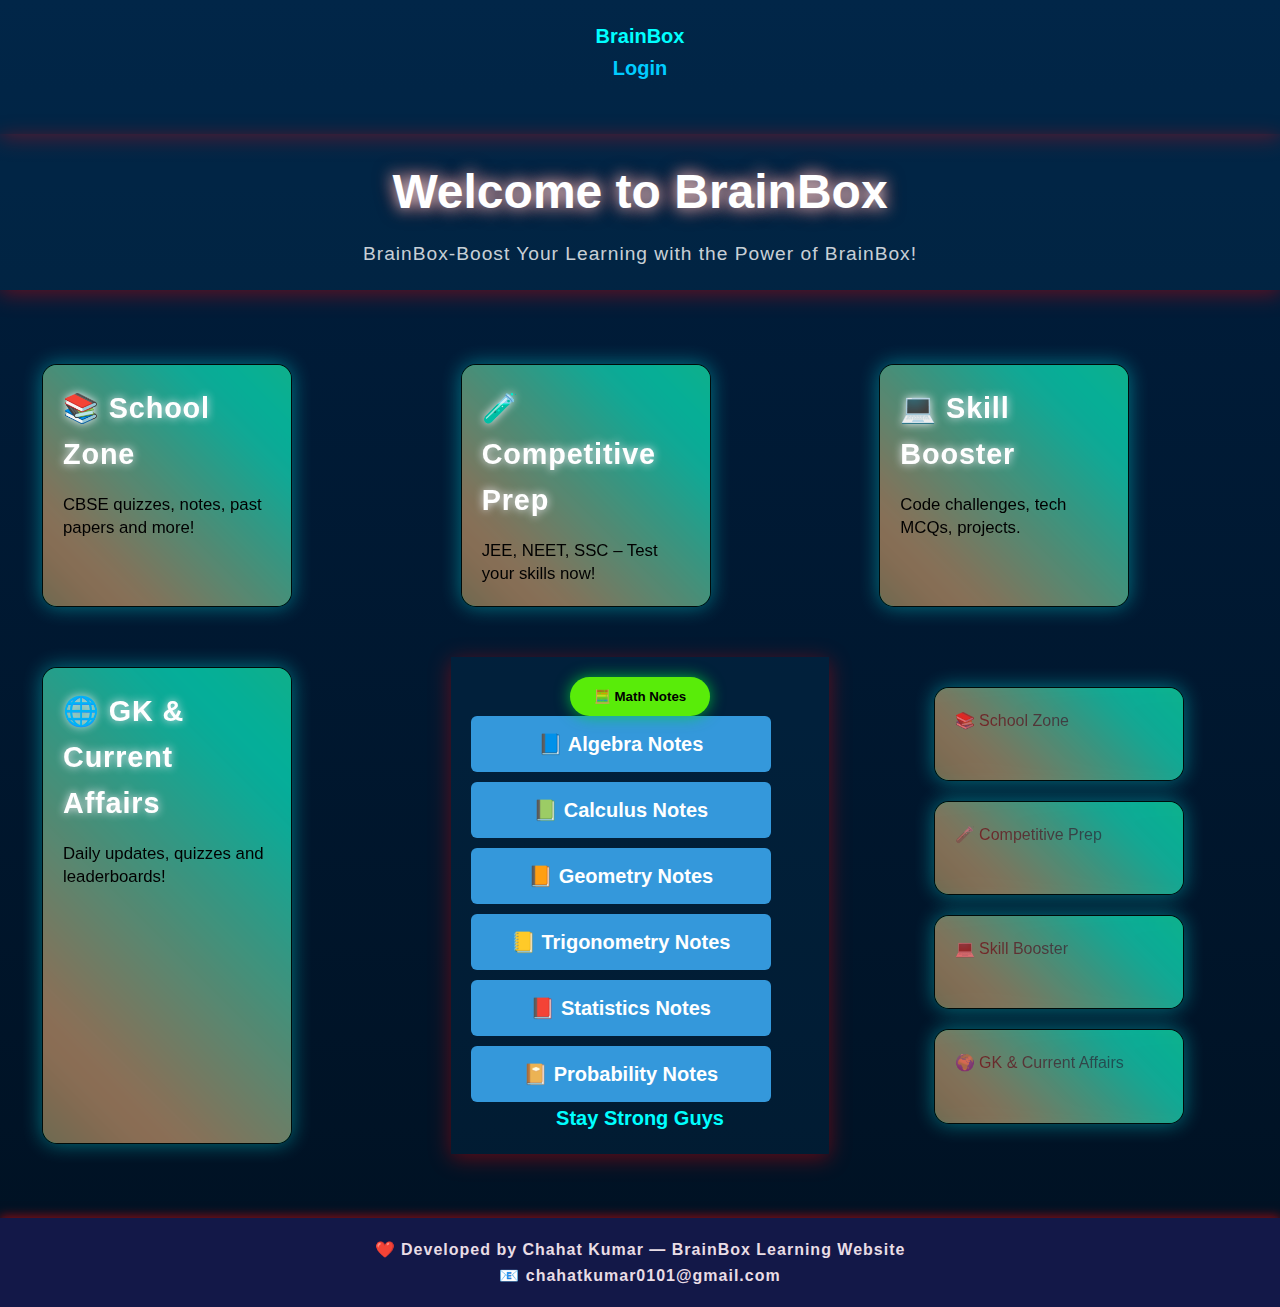
<file: index.html>
<!DOCTYPE html>
<html lang="en">

<head>
  <link rel="stylesheet" href="style.css" />
  <meta charset="UTF-8" />
  <meta name="viewport" content="width=device-width, initial-scale=1.0" />
  <title>BrainBox-Boost Your Learning with the Power of BrainBox!</title>
  <link rel="stylesheet" href="style.css" />
</head>
<body>
   <meta charset="UTF-10" />
  <title>BrainBox - Home</title>
  <!-- 🔝 Header Navbar -->
  <header class="main-header">
    <div class="logo">BrainBox</div>
    <nav>
      <a href="login.html" class="login-button">Login</a>
    </nav>
  </header>

  <header class="hero">
    <h1>Welcome to <span>BrainBox</span></h1>
    <p>BrainBox-Boost Your Learning with the Power of BrainBox!</p>

  </header>
  <main class="main-grid">
    <section class="card">
      <h2>📚 School Zone</h2>
      <p>CBSE quizzes, notes, past papers and more!</p>
    </section>
    <section class="card">
      <h2>🧪 Competitive Prep</h2>
      <p>JEE, NEET, SSC – Test your skills now!</p>
    </section>
    <section class="card">
      <h2>💻 Skill Booster</h2>
      <p>Code challenges, tech MCQs, projects.</p>
    </section>
    <section class="card">
      <h2>🌐 GK & Current Affairs</h2>
      <p>Daily updates, quizzes and leaderboards!</p>
    </section>
    
  <meta charset="UTF-8" />
  <meta name="viewport" content="width=device-width, initial-scale=1.0" />
  <title>Sab Ke Liye Learning</title>
  <style>
    body {
      margin: 0;
      font-family: 'Segoe UI', sans-serif;
      background: linear-gradient(to bottom, #001f3f, #001122);
      color: white;
    }
    header {
      text-align: center;
      padding: 20px;
      font-size: 20px;
      font-weight: bold;
      color: #00ffff;
    }
    nav {
      text-align: center;
      margin-bottom: 30px;
    }
    nav a {
      margin: 0 15px;
      color: #00ccff;
      text-decoration: none;
    }
    .card-container {
      display: flex;
      justify-content: space-around;
      flex-wrap: wrap;
      padding: 20px;
    }
    .card {
      background: #00ffc3;
      color: #003333;
      padding: 20px;
      border-radius: 15px;
      width: 250px;
      margin: 10px;
      box-shadow: 0 0 20px #00ffff66;
      cursor: pointer;
      transition: transform 0.3s;
    }
    .card:hover {
      transform: scale(1.05);
    }
    .notes-section {
      display: none;
      padding: 10px 30px;
      animation: fadeIn 0.5s ease-in-out;
    }
    .notes-section ul {
      list-style: none;
      padding-left: 0;
    }
    .notes-section li a {
      color: #00ffcc;
      text-decoration: none;
    }
    .notes-section li a:hover {
      text-decoration: underline;
    }
    @keyframes fadeIn {
      from {opacity: 0;}
      to {opacity: 1;}
    }
  </style>
</head>

  <header><!-- New Subject Button -->
<button class="note-btn" data-subject="math">🧮 Math Notes</button>

<ul style="list-style:none; padding:0; max-width: 300px;">
  <li style="margin-bottom:10px;">
    <a href="pdfs/algebra.pdf" target="_blank" class="button">📘 Algebra Notes</a>
  </li>
  <li style="margin-bottom:10px;">
    <a href="pdfs/calculus.pdf" target="_blank" class="button">📗 Calculus Notes</a>
  </li>
  <li style="margin-bottom:10px;">
    <a href="pdfs/geometry.pdf" target="_blank" class="button">📙 Geometry Notes</a>
  </li>
  <li style="margin-bottom:10px;">
    <a href="pdfs/trigonometry.pdf" target="_blank" class="button">📒 Trigonometry Notes</a>
  </li>
  <li style="margin-bottom:10px;">
    <a href="pdfs/statistics.pdf" target="_blank" class="button">📕 Statistics Notes</a>
  </li>
  <li>
    <a href="pdfs/probability.pdf" target="_blank" class="button">📔 Probability Notes</a>
  </li>
</ul>

<style>
  a.button {
    display: block;
    width: 100%;
    padding: 12px 15px;
    background-color: #3498db;
    color: white;
    text-decoration: none;
    border-radius: 6px;
    font-weight: bold;
    transition: background-color 0.3s ease;
  }
  a.button:hover {
    background-color: #2980b9;
  }
</style>

  <div>Stay Strong Guys</div>
</header>

<div class="notes-section" id="school-zone">
  <h3>📚 School Zone</h3>
  <ul>
    <li><a href="pdfs/science_class9.pdf" target="_blank">🧪 Science (Class 9)</a></li>
    <li><a href="pdfs/math_class10.pdf" target="_blank">📐 Math (Class 10)</a></li>
  </ul>

  <!-- 🌐 International Section -->
  <div class="international-section">
    <h4>🌐 International Insights</h4>
    <ul>
      <li><a href="pdfs/united_nations_facts.pdf" target="_blank">🇺🇳 United Nations Facts</a></li>
      <li><a href="pdfs/world_affairs.pdf" target="_blank">🌎 Current World Affairs</a></li>
      <li><a href="pdfs/international_organizations.pdf" target="_blank">🌐 Global Organizations</a></li>
    </ul>
  </div>
</div>

  <div class="card-container">
    <div class="card" onclick="toggleNotes('school')">📚 School Zone</div>
    <div class="card" onclick="toggleNotes('competitive')">🧪 Competitive Prep</div>
    <div class="card" onclick="toggleNotes('skill')">💻 Skill Booster</div>
    <div class="card" onclick="toggleNotes('gk')">🌍 GK & Current Affairs</div>
  </div>

  <div id="school" class="notes-section">
    <h3>📘 School Zone Notes</h3>
    <ul>
      <li><a href="pdfs/class9.pdf" target="_blank">Class 9 CBSE Notes</a></li>
      <li><a href="pdfs/class10.pdf" target="_blank">Class 10 CBSE Notes</a></li>
      <li><a href="pdfs/sample_papers.pdf" target="_blank">Sample Papers PDF</a></li>
      <li><a href="pdfs/syllabus.pdf" target="_blank">CBSE Syllabus PDF</a></li>
    </ul>
  </div>

  <div id="competitive" class="notes-section">
    <h3>🧪 Competitive Prep Notes</h3>
    <ul>
      <li><a href="pdfs/jee_physics.pdf" target="_blank">JEE Physics Notes</a></li>
      <li><a href="pdfs/neet_bio.pdf" target="_blank">NEET Biology Notes</a></li>
      <li><a href="pdfs/ssc_gk.pdf" target="_blank">SSC GK Notes</a></li>
      <li><a href="pdfs/mock_tests.pdf" target="_blank">Mock Test PDFs</a></li>
    </ul>
  </div>

  <div id="skill" class="notes-section">
    <h3>💻 Skill Booster Notes</h3>
    <ul>
      <li><a href="pdfs/python_notes.pdf" target="_blank">Python Notes PDF</a></li>
      <li><a href="pdfs/java_notes.pdf" target="_blank">Java Notes PDF</a></li>
      <li><a href="pdfs/cpp_notes.pdf" target="_blank">C++ Notes PDF</a></li>
      <li><a href="pdfs/dsa_sheet.pdf" target="_blank">DSA Sheet PDF</a></li>
    </ul>
  </div>

  <div id="gk" class="notes-section">
    <h3>🌍 GK & Current Affairs</h3>
    <ul>
      <li><a href="pdfs/daily_current.pdf" target="_blank">Daily Current Affairs</a></li>
      <li><a href="pdfs/weekly_quiz.pdf" target="_blank">Weekly Quiz PDF</a></li>
      <li><a href="pdfs/static_gk.pdf" target="_blank">Static GK Notes</a></li>
      <li><a href="pdfs/yearly_summary.pdf" target="_blank">Yearly Summary</a></li>
    </ul>
  </div>

  <script>
    function toggleNotes(id) {
      const sections = document.querySelectorAll('.notes-section');
      sections.forEach(sec => sec.style.display = 'none');
      document.getElementById(id).style.display = 'block';
    }
  </script>
</body>

  </main>
<footer>
  <p>❤️ Developed by <strong>Chahat Kumar</strong> — BrainBox Learning Website <br>
  📧 chahatkumar0101@gmail.com</p>
</footer>

  <script src="script.js"></script>
</body>
</html>
</file>
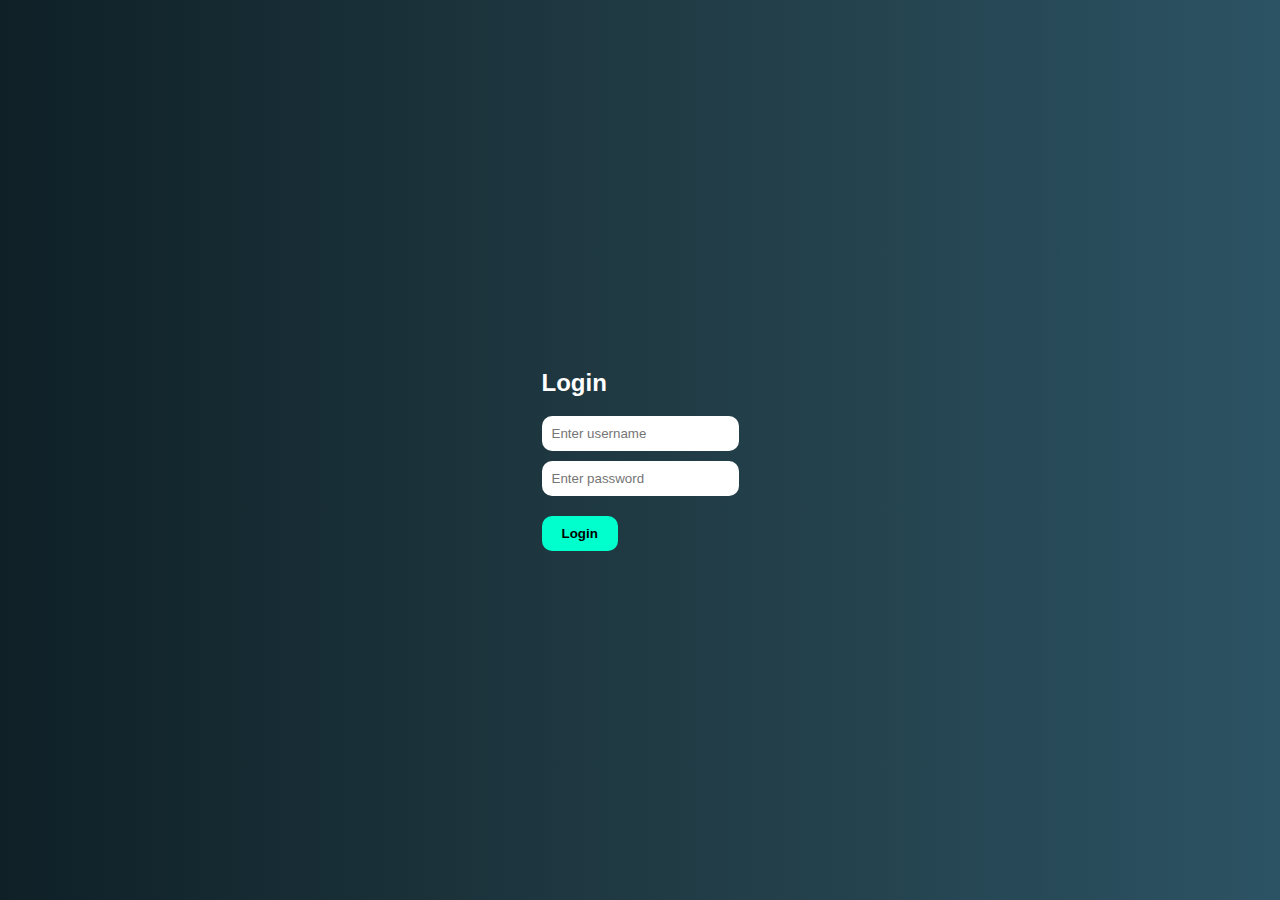
<file: login.html>
<!DOCTYPE html>
<html lang="en">
<head>
    <meta charset="UTF-8">
    <meta name="viewport" content="width=device-width, initial-scale=1.0">
    <title>Student Grievance System - Login</title>
    <style>
        body {
  margin: 0;
  font-family: 'Segoe UI', sans-serif;
  background: linear-gradient(to right, #0f2027, #203a43, #2c5364);
  color: white;
  display: flex;
  justify-content: center;
  align-items: center;
  height: 100vh;
}

.container {
  text-align: center;
  animation: fadeIn 1s ease-in-out;
}

.form-box {
  background-color: #ffffff20;
  padding: 30px;
  border-radius: 15px;
  box-shadow: 0 0 15px #00ffcc60;
  width: 300px;
  backdrop-filter: blur(8px);
}

input {
  display: block;
  width: 90%;
  margin: 10px auto;
  padding: 10px;
  border: none;
  border-radius: 10px;
  outline: none;
}

button {
  padding: 10px 20px;
  margin-top: 10px;
  border: none;
  border-radius: 10px;
  background: #00ffcc;
  color: black;
  font-weight: bold;
  cursor: pointer;
  transition: 0.3s;
}

button:hover {
  background: #00ccaa;
}

@keyframes fadeIn {
  from {opacity: 0; transform: translateY(-20px);}
  to {opacity: 1; transform: translateY(0);}
}

    </style>
</head>
<body>

<div class="login-container">
    <h2>Login</h2>
    <form id="loginForm" onsubmit="return validateLogin()">
        <input type="text" id="username" class="input-field" placeholder="Enter username" required>
        <input type="password" id="password" class="input-field" placeholder="Enter password" required>
        <button type="submit" class="login-btn">Login</button>
    </form>
</div>

<script>
    // JavaScript to handle form validation and redirect on success
    function validateLogin() {
        const username = document.getElementById('username').value;
        const password = document.getElementById('password').value;

        // Simple validation: change these credentials as necessary
        if (username === "student" && password === "password123" || username === "Chahat Kumar" && password === "chahat123") {
            // If valid credentials, redirect to backend page
            window.location.href = "index.html";
        }
        // Simple validation: change these credentials as necessary
        if (username === "student" && password === "password123" || username === "NitinKumar" && password === "chahat123") {
            // If valid credentials, redirect to backend page
            window.location.href = "index.html";
        }
         else {
            // If invalid, alert the user
            alert("Invalid username or password.");
        }

        // Return false to prevent the form from submitting normally
        return false;
    }
</script>

</body>
</html>
</file>
<file: style.css>
/* Reset & Base Styles */
* {
  margin: 0;
  padding: 0;
  box-sizing: border-box;
}

body {
  font-family: 'Montserrat', sans-serif;
  background: linear-gradient(135deg, #0f2027, #ffffff, #0e4ef1);
  color: #f8f8f9;
  line-height: 1.6;
  transition: background 0.5s ease, color 0.5s ease;
}

header {
  padding: 2rem;
  text-align: center;
  background: hsla(200, 93%, 24%, 0.17);
  box-shadow: 0 4px 20px rgba(240, 3, 3, 0.4);
}

header h1 {
  font-size: 3rem;
  text-shadow: 0 0 15px #edecf1, 0 0 20px #9d0c0c;
  color: lab(100% 0.01 -0.01);
  animation: glowHeader 2.5s ease-in-out infinite alternate;
}

header p {
  font-size: 1.2rem;
  margin-top: 0.5rem;
  color: #ffffffcc;
  font-weight: 500;
  letter-spacing: 1px;
  animation: fadeInText 3s ease forwards;
}

/* Glow animation for header text */
@keyframes glowHeader {
  from {
    text-shadow: 0 0 10px #097096, 0 0 20px hsl(0, 0%, 4%);
  }
  to {
    text-shadow: 0 0 25px #0f05dd, 0 0 40px #2c2d2a, 0 0 60px hsl(0, 26%, 93%);
  }
}

/* Fade in text animation */
@keyframes fadeInText {
  from {
    opacity: 0;
    transform: translateY(15px);
  }
  to {
    opacity: 1;
    transform: translateY(0);
  }
}

main {
  padding: 4rem 2rem;
  display: grid;
  grid-template-columns: repeat(auto-fit, minmax(280px, 1fr));
  gap: 2.5rem;
}

/* Card styles */
.card {
  background: rgba(247, 3, 3, 0.07);
  border-radius: 20px;
  padding: 2.5rem;
  box-shadow: 0 8px 25px rgba(238, 74, 3, 0.15);
  transition: transform 0.4s ease, box-shadow 0.4s ease;
  cursor: pointer;
  color: hsl(0, 0%, 100%);
  backdrop-filter: blur(10px);
  border: 1px solid lab(0% 0 0 / 0.956);
  position: relative;
  overflow: hidden;
}

/* Hover effect with subtle lift and glow */
.card:hover {
  transform: translateY(-12px) scale(1.05);
  box-shadow:
    0 0 15px #f5f4f4,
    0 0 40px #c5de03,
    0 10px 50px rgba(126, 26, 26, 0.688);
  border-color: #f2eaf5;
}

/* Animated gradient glow on card */
.card::before {
  content: "";
  position: absolute;
  top: -50%;
  left: -50%;
  width: 200%;
  height: 200%;
  background: linear-gradient(45deg, #000000, #fa0404f9, #007b84, #6f7d05);
  animation: gradientShift 6s linear infinite;
  filter: blur(25px);
  opacity: 0.6;
  z-index: 0;
  transition: opacity 0.3s ease;
  border-radius: 20px;
}

.card:hover::before {
  opacity: 1;
}

/* Card content should be on top */
.card * {
  position: relative;
  z-index: 1;
}

.card h2 {
  font-size: 1.8rem;
  margin-bottom: 1rem;
  color: #ffffff;
  text-shadow: 0 0 8px #efedf3;
  font-weight: 700;
  letter-spacing: 0.03em;
}

.card p {
  color: #000000;
  line-height: 1.4;
  font-size: 1.05rem;
}

/* Footer styles */
footer {
  text-align: center;
  padding: 1.2rem;
  font-size: 1rem;
  background: #14194af5;
  color: hsl(320, 21%, 89%);
  box-shadow: 0 -2px 10px rgba(229, 9, 9, 0.6);
  font-weight: 600;
  letter-spacing: 1px;
  user-select: none;
}

/* Gradient background animation */
@keyframes gradientShift {
  0% {
    background-position: 0% 50%;
  }
  50% {
    background-position: 100% 50%;
  }
  100% {
    background-position: 0% 50%;
  }
}

/* Responsive adjustments */
@media (max-width: 600px) {
  header h1 {
    font-size: 2.4rem;
  }
  header p {
    font-size: 1.1rem;
  }
  main {
    padding: 3rem 1rem;
    grid-template-columns: 1fr;
  }
}

/* Button style (example if needed) */
button {
  background: #59ec09;
  border: none;
  padding: 0.75rem 1.5rem;
  border-radius: 50px;
  font-weight: 700;
  color: #000000;
  cursor: pointer;
  box-shadow: 0 0 15px #04d23bcc;
  transition: background 0.3s ease, box-shadow 0.3s ease;
}

button:hover {
  background: #04f7c6;
  box-shadow: 0 0 25px #111111cc;
}

.note-container {
  display: flex;
  gap: 1.5rem;
  justify-content: center;
  margin-top: 40px;
  flex-wrap: wrap;
}

.note {
  background: linear-gradient(135deg, #160316, #7c04e5);
  color: #460202;
  padding: 20px 30px;
  border-radius: 15px;
  cursor: pointer;
  font-size: 1.1rem;
  font-weight: 600;
  box-shadow: 0 8px 20px rgba(219, 27, 27, 0.3);
  transition: transform 0.3s ease, box-shadow 0.3s ease;
}

.note:hover {
  transform: scale(1.08);
  box-shadow: 0 12px 35px rgba(251, 16, 16, 0.4);
}

.note-display {
  margin: 50px auto;
  max-width: 600px;
  background: #4f4fe3;
  color: #effefb;
  padding: 30px;
  border-radius: 20px;
  text-align: center;
  box-shadow: 0 10px 25px rgba(19, 218, 178, 0.4);
  opacity: 0;
  transform: translateY(30px);
  transition: all 0.6s ease;
}

.note-display.active {
  opacity: 1;
  transform: translateY(0);
}

.note-display a {
  display: inline-block;
  margin-top: 15px;
  background-color: #44cdb4;
  color: #2fd6e9;
  padding: 10px 20px;
  border-radius: 8px;
  font-weight: bold;
  text-decoration: none;
  box-shadow: 0 0 10px #84ff00cc;
  transition: background 0.3s ease;
}

.note-display a:hover {
  background-color: #00cfa5;
}
.notes-section {
  margin-top: 20px;
  padding: 15px;
  border-radius: 15px;
  background-color: #104277;
  color: cyan;
}
.notes-section h3 {
  font-size: 1.5rem;
  color: rgb(7, 7, 7);
}
.notes-section ul li {
  margin: 10px 0;
  list-style: none;
}
.notes-section ul li a {
  color: #f1eaea;
  text-decoration: none;
  font-weight: bold;
}
.notes-section ul li a:hover {
  color: #000000;
}
</file>
